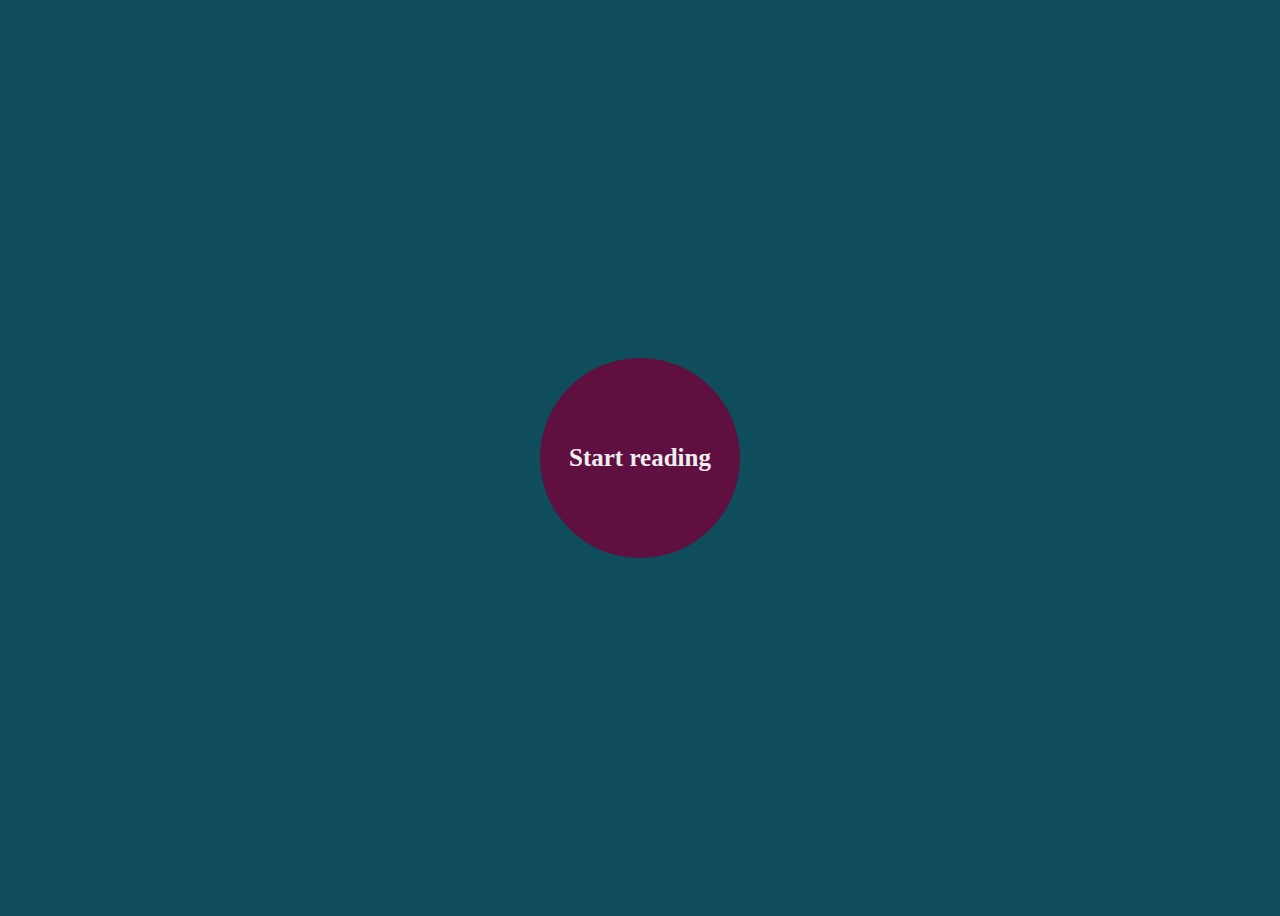
<file: index.html>
<!DOCTYPE html>
<html lang="en">
<head>
    <meta charset="UTF-8">
    <title> Book Shop </title>
    <style>
        body{
            /* width: 100vh; */
            height: 100vh;
            display: flex;
            justify-content: center;
            align-items: center;
            background-color: #0f4c5c;
            
        }
    </style>
    <title>Document</title>
</head>
<body>
    <a href="website/Book_Shop.Html" target="_self"style="text-decoration:none;" >
        <div style="
        background-color: #5f0f40;
        border-radius:50%;
        width: 200px;
        height: 200px;
        display: flex;
        justify-content: center;
        align-items: center;
        ">
            <h2 style="font-size: 25px;
                        color:#eeeeee;
                    ">
                Start reading
            </h2>
        </div>
    </a>

    </div>
</body>
</html>
</file>
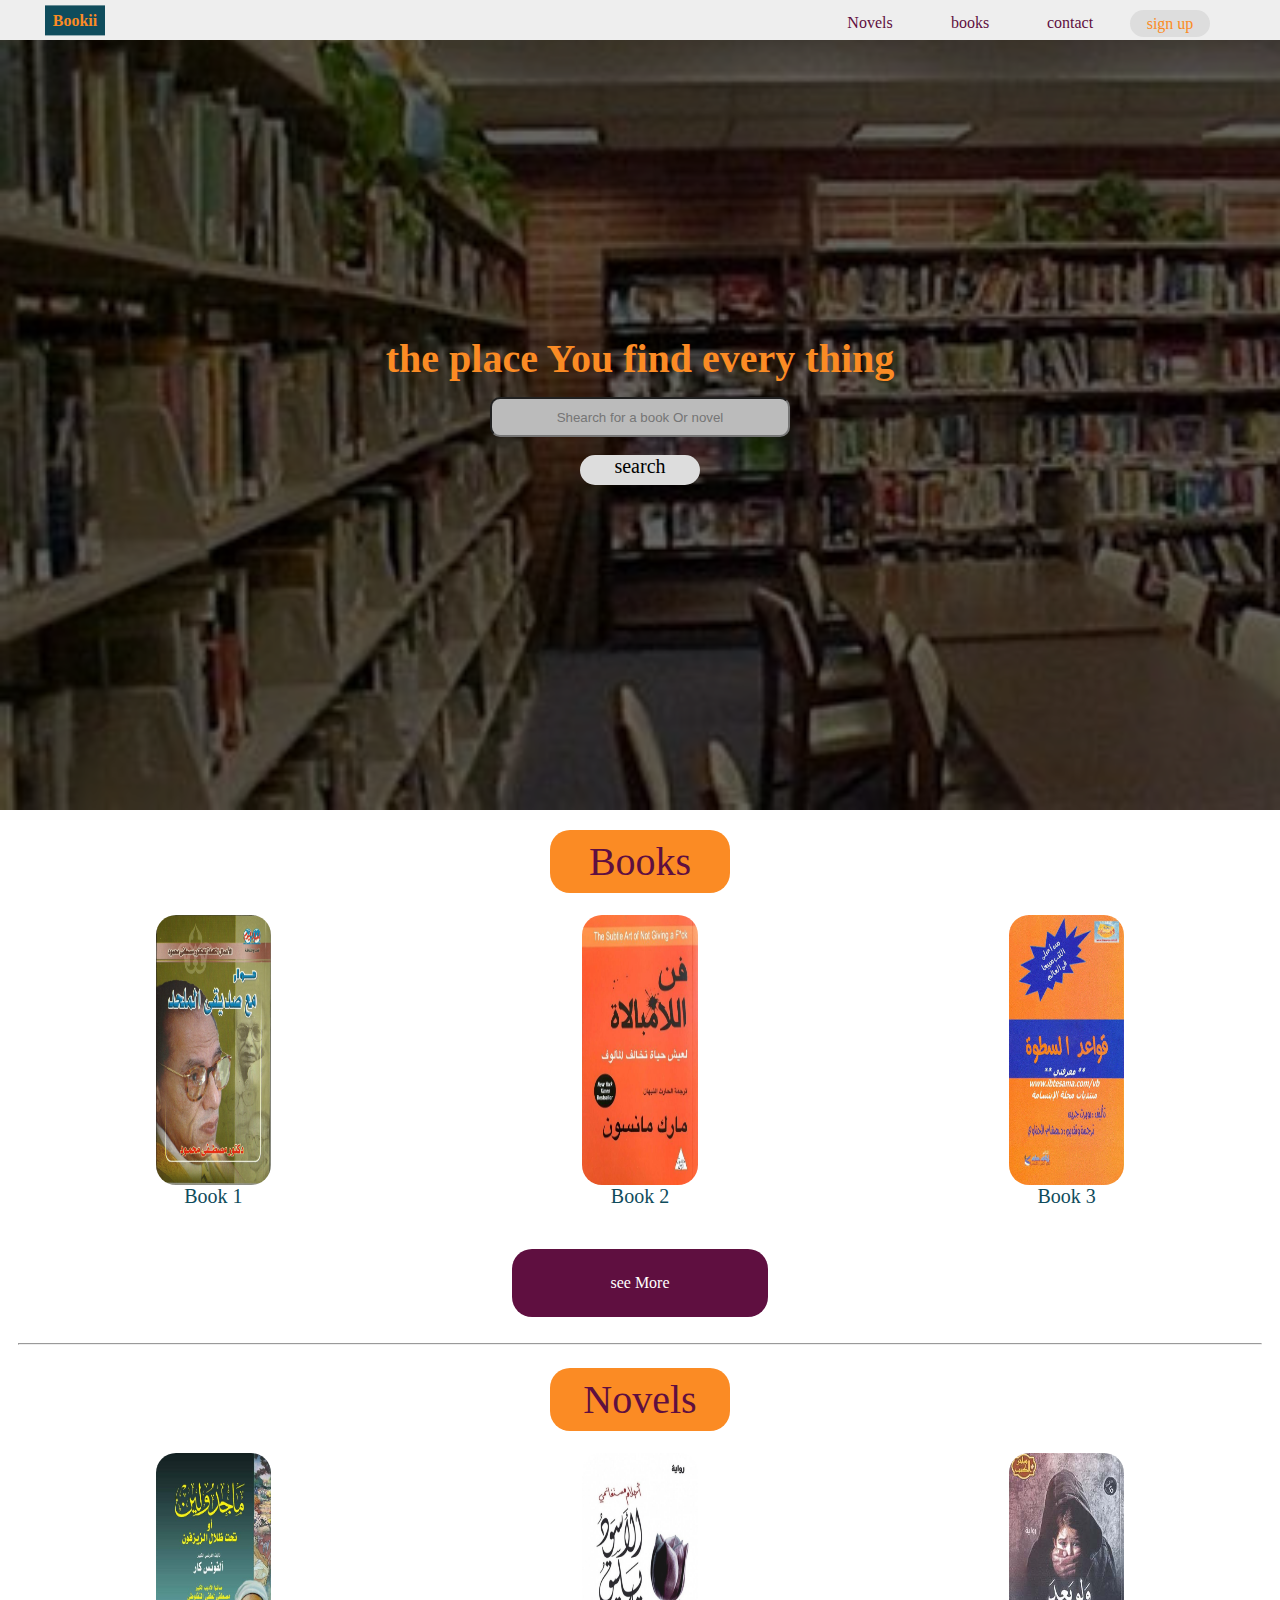
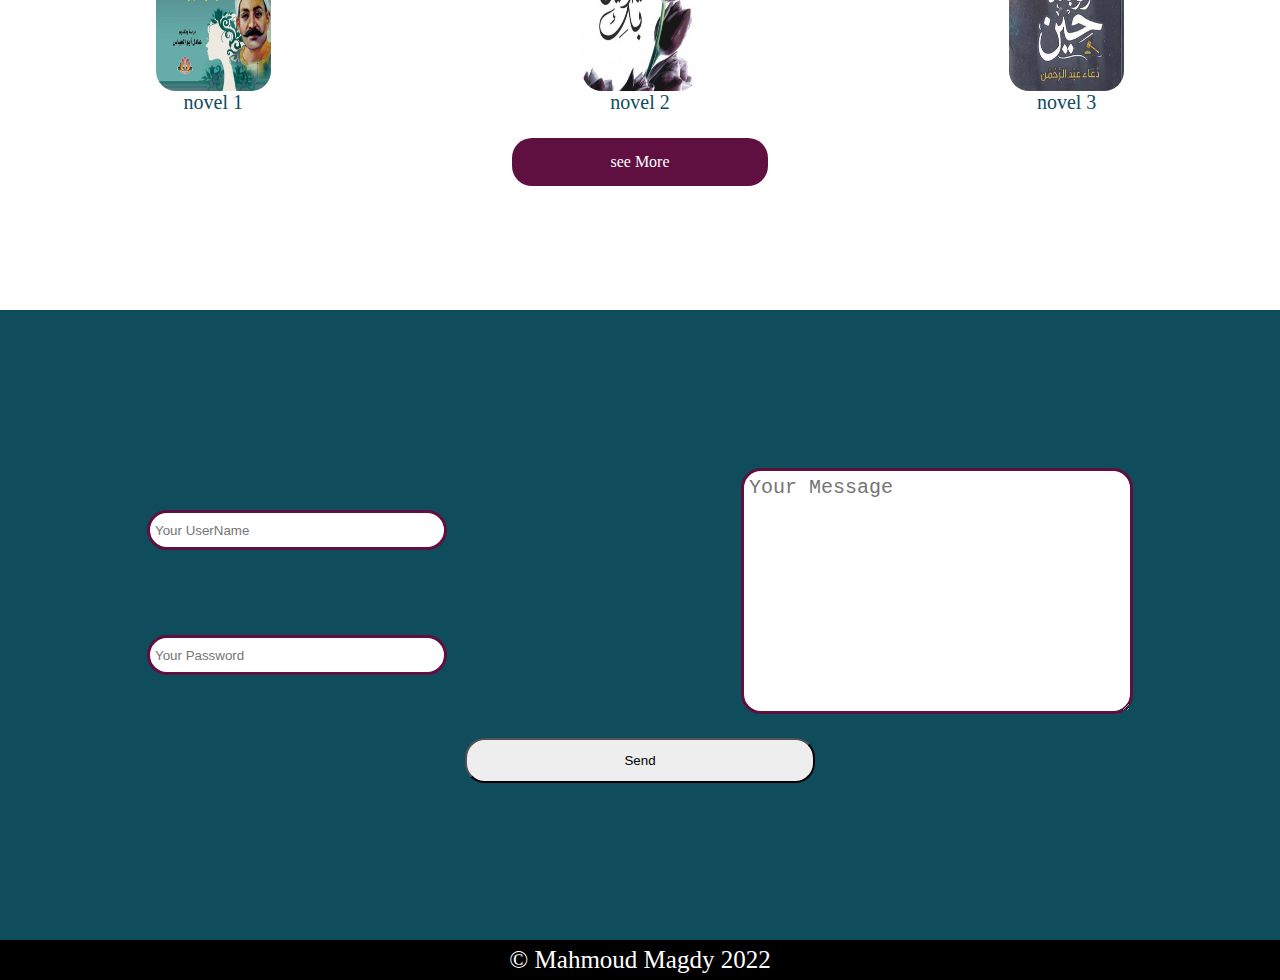
<file: website/Book_Shop.Html>
<!DOCTYPE html>
<html lang="en">
<head>
    <meta charset="UTF-8">
    <title> Book Shop </title>
    <link rel="stylesheet" href="style/style.css">
    <title>Document</title>
</head>
<body>
    <nav>
        <span class="logo"> <h1> Bookii</h1> </span>
        <div class="links">
            <ul >
                <a href="#novel">
                    <li> Novels </li>
                </a>
                <a href="#book">
                    <li> books </li>
                </a>
                <a href="#contact">
                    <li> contact </li>
                </a>
                <a href="#" class="">
                    <li class="sign_up"> sign up </li>
                </a>

            </ul>
        </div>
    </nav>
    <div class="main_section">
        
            <h2> the place You find every thing </h2>
            <input type="text" placeholder="Shearch for a book Or novel">
            <span>
                <a href="#">search</a>
            </span>
        </div>
        <div class="books_novels">
            <div class="books" >
                <span  id="book" style="height: 8vh; display: flex;justify-content: center;align-items: center;
                font-size: 40px; color: #5f0f40;">
                <span style="width:180px ;height:7vh;background-color:#fb8b24;
                display: flex;justify-content: center;align-items: center;border-radius: 20px;"> Books</span>
            </span>
    <div class="inn_books">
                <div class="book_1 booki">
                    <img src="photos/books/1.jpg" alt="hello">
                    <span>Book 1</span>
                </div>
                <div class="book_2 booki">
                    <img src="photos/books/dea91b76e13ed2dd975556e3b30bfda4.jpg" alt="hello">
                    <span>Book 2</span>
                </div>
                <div class="book_3 booki">
                    <img src="photos/books/قواعد السطوة.jpg" alt="hello">
                    <span>Book 3</span>
                </div>
            </div>
            <div class="inn_books_seeMore seeMore">
                <span><a href="" style="color: white;"> see More</a></span>
            </div>
        </div>
        <hr style="margin: 2vh;">
        <div class="novels" >
            <span id="novel" style="height: 8vh; display: flex;justify-content: center;align-items: center;
                        font-size: 40px; color: #5f0f40;">
                        <span style="width:180px ;height:7vh;background-color:#fb8b24;
                        display: flex;justify-content: center;align-items: center;border-radius: 20px;"> Novels</span>
                    </span>
            <div class="inn_novels">
                <div class="novel_1 booki">
                    <img src="photos/novels/magdoleen.jpg" alt="hello">
                    <span>novel 1</span>
                </div>
                <div class="novel_2 booki"> 
                    <img src="photos/novels/R.jpg" alt="hello">
                    <span>novel 2</span>
                </div>
                <div class="novel_3 booki"> 
                    <img src="photos/novels/R (1).jpg" alt="hello">
                    <span>novel 3</span>
                    
                </div>
            </div>
            <div class="inn_novels_seeMore seeMore">
                <span><a href="" style="color: white;"> see More</a></span>
            </div>
        </div>
    </div>
    <form class="contact" id="contact">
        <div class="outer">
            <div class="contacts">
                <input type="text" placeholder="Your UserName">
                <input type="password" placeholder="Your Password">
            </div>
            <div class="comments">
                <textarea name="" id="" cols="30" rows="10" placeholder="Your Message"></textarea>
            </div>
        </div>
        <div>
            <input type="submit" value="Send" class="send">
        </div>
    </form>
    <footer>
        <span>&copy;<a href="https://www.facebook.com/profile.php?id=100069557337032" style="color: white;"> Mahmoud Magdy</a> 2022</span>
    </footer>
</body>
</html>
</file>
<file: website/style/style.css>
*{
    padding: 0;
    margin: 0;
    box-sizing: border-box;
}
a{
    text-decoration: none;
}
nav{
    height: 40px;
    background-color:#eee ;
    padding-left: 60px;
    padding-right: 30px;
    position: fixed;
    width: 100%;
}
.links{
    display: inline-block;
    float: right;
}
ul{
    list-style: none;
    display: flex;
    margin-right: 30px;
}
li:hover{
    background-color: #fb8b24;
    border-radius: 20%;

}
li{
    /* background-color: #5f0f40; */
    margin: 10px;
    width: 80px;
    height: 25px;
    display: flex;
    justify-content: center;
    align-items: center;
    color: #5f0f40;
}
.sign_up:hover{
    height: 65%;
    width: 85px;
    background-color: #fb8b24;
    color: #ddd;
}
.sign_up{
    display: inline-block;
    background-color: #ddd;
    color: #fb8b24;
    height: 60%;
    display: flex;
    justify-content: center;
    align-items: center;
    border-radius: 20px;

}
.logo{
    padding-top: 12px;
    display: inline-block;
    
    color: #fb8b24    ;
    background-color: #0f4c5c;
    /* transform: translateX(-25%); */
    transform: translate(-25%,18%);
    /* border-radius: 1%; */
    width: 60px;
    height: 30px;
    text-align: center;
}
.logo h1{
    transform: translateY(-5px);
    font-size:16px;
}
/* ..................   ............... */
.main_section{
    height: 90vh;
    background-image: url(../photos/main_image/OIP.jpg);
    background-repeat: no-repeat;
    background-size: cover;
    width: 100%;
    display: flex;
    flex-direction: column;
    justify-content: center;
    align-items: center;
    position: relative;
    z-index: -2;
}
.main_section::after{
    content: "";
    background-color: black;
    opacity: 0.6;
    width: 100%;
    height: 100%;
    position: absolute;
    z-index: -1;
}

.main_section h2{
    z-index: 1;
    font-size: 40px;
    margin-bottom:15px;
    color:#5f0f40;
    color:#e36414;
    color:#0f4c5c;
    color:#9a031e;
    color: white;
    color:#fb8b24;
    
}
.main_section input{
    width: 300px;
    height: 40px;
    z-index: 100;
    border-radius: 10px;
    text-align: center;
    background-color: #bbbbbb;
    color: white;
}

.main_section a{
    font-size: 20px;
    display: inline-block;
    width: 120px;
    height: 30px;
    background-color: #DDD;
    z-index: 100;
    text-align: center;
    border-radius: 25px;
    margin-top: 8px;
    text-align: center;
    color: black;
    transform: translateY(10px);
}
.main_section a:hover{
    background-color: #5f0f40;
}
.main_section a:hover{
    background-color: #e36414;
}
/* .............. books and novels section .................. */
.books_novels{
    height: 110vh;
    width: 100%;
    /* background-color: red; */
    display: flex;
    flex-direction: column;
    margin-bottom: 10px;

}
.books{
    margin-top: 20px;
    /* background-color: yellow; */
    height: 50%;
    display: flex;
    flex-direction: column;
}
.inn_books{
    height: 80%;
    /* background-color: yellowgreen; */
    display: flex;
    flex-direction: row;
    justify-content: space-around;
    align-items: center;
    margin-bottom: 10px;

}
.booki{
    border-radius: 10px;
    /* background-color: green; */
    width: 30%;
    height: 100%;
    /* background-color: #5f0f40; */
    display: flex;
    justify-content: center;
    align-items: center;
    flex-direction: column;
}
.booki img{
    width: 30%;
    height: 80%;
    border-radius: 20px;
    display: block;
}
.booki span{
    font-size: 20px;
    color: #0f4c5c;
}
.seeMore{
    display: flex;
    justify-content: center;
    align-items: center;
    height: 20%;
}
.seeMore span{
    width: 20%;
    background-color: #5f0f40;
    height: 80%;
    border-radius: 20px;
    display: flex;
    justify-content: center;
    align-items: center;
    color: white;
}
.inn_novels{
    display: flex;
    flex-direction: row;
    justify-content: space-around;
    align-items: center;
    height: 100%;
}
/* .............  form ..................... */
form{
    transform: translateY(100px);
    display: flex;
    flex-direction: column;
    justify-content: center;
    align-items: center;
    background-color: #0f4c5c;
    height: 70vh;

}
.outer{
    display: flex;
    flex-direction: row;
    justify-content: space-around;
    align-items: center;
width: 100%;
    
}
.contacts{
    display: flex;
    justify-content: space-around;
    align-items: center;
    flex-direction: column;
    height: 100%;
}
.contacts input{
    width: 300px;
    height: 40px;
    border-radius: 20px;
    border: #5f0f40  3px solid;
    padding: 5px;
}
textarea{
    border-radius: 20px;
    border: #5f0f40  3px solid;
    /* background-color: #5f0f40; */
    font-size: 20px;
    padding: 5px;
}
.send{
    background-color: #eee;
    border-radius: 20px;
    width:  350px;
    height: 45px;
    margin-top:20px ;
}
.send:hover{
    background-color:#9a031e ;
    cursor:pointer;
}
/* ................ .................. */
footer{
    background-color: black;
    color: white;
    font-size: 25px;
    display: flex;
    flex-direction: row;
    justify-content: center;
    align-items: center;
    height: 40px;
    transform: translateY(100px);
}
</file>
